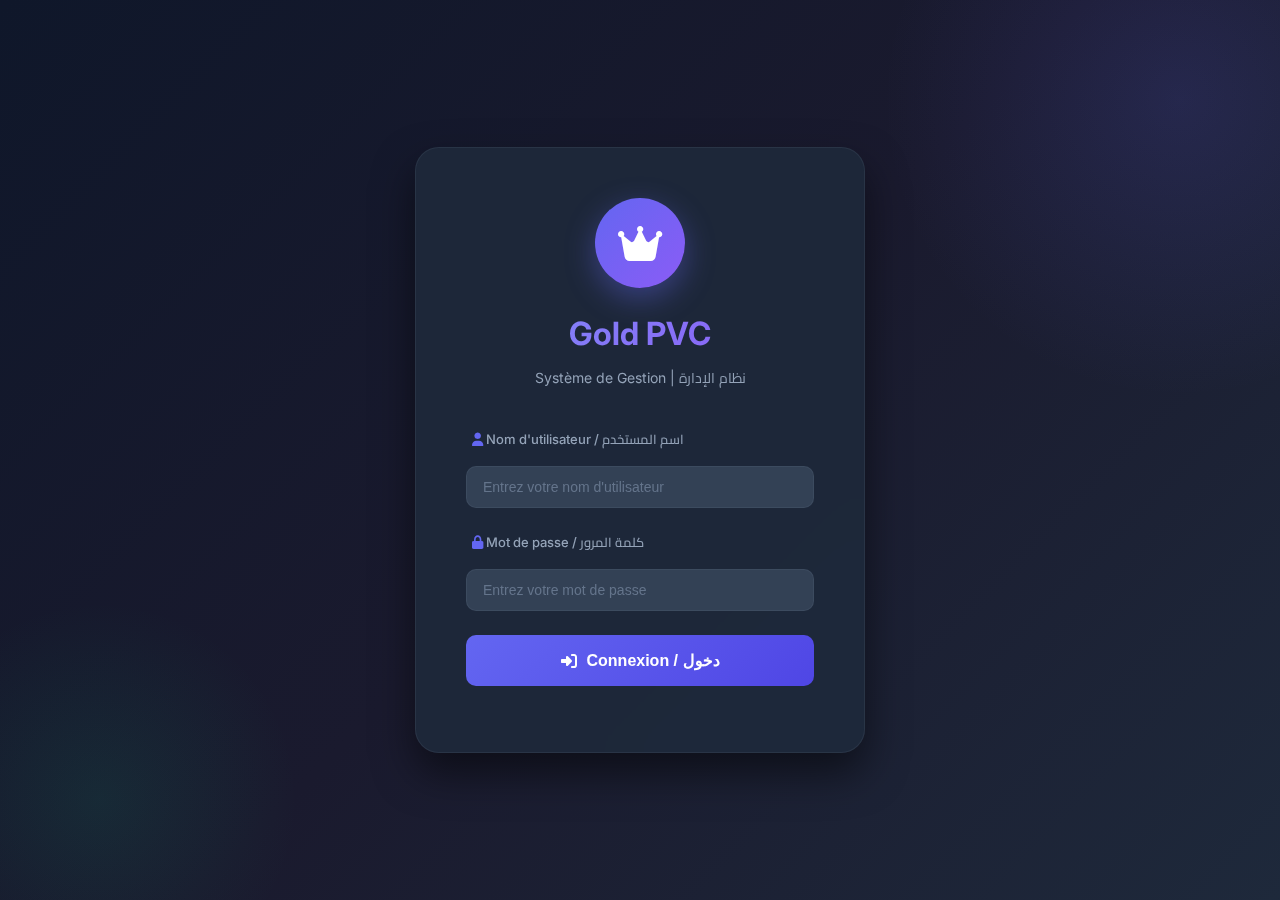
<file: admin/index.html>
<!DOCTYPE html>
<html lang="fr" dir="ltr">
<head>
    <meta charset="UTF-8">
    <meta name="viewport" content="width=device-width, initial-scale=1.0">
    <title>Gold PVC - Tableau de Bord | لوحة التحكم</title>
    <link rel="stylesheet" href="admin-style.css">
    <link rel="stylesheet" href="https://cdnjs.cloudflare.com/ajax/libs/font-awesome/6.4.0/css/all.min.css">
    <link href="https://fonts.googleapis.com/css2?family=Inter:wght@300;400;500;600;700;800&family=Cairo:wght@300;400;500;600;700&display=swap" rel="stylesheet">
</head>
<body>
    <!-- Login Screen -->
    <div id="loginScreen" class="login-screen">
        <div class="login-container">
            <div class="login-header">
                <div class="login-logo">
                    <i class="fas fa-crown"></i>
                </div>
                <h1>Gold PVC</h1>
                <p>Système de Gestion | نظام الإدارة</p>
            </div>
            <form id="loginForm" class="login-form">
                <div class="form-group">
                    <label for="username"><i class="fas fa-user"></i> Nom d'utilisateur / اسم المستخدم</label>
                    <input type="text" id="username" required placeholder="Entrez votre nom d'utilisateur">
                </div>
                <div class="form-group">
                    <label for="password"><i class="fas fa-lock"></i> Mot de passe / كلمة المرور</label>
                    <input type="password" id="password" required placeholder="Entrez votre mot de passe">
                </div>
                <button type="submit" class="btn-login">
                    <i class="fas fa-sign-in-alt"></i> Connexion / دخول
                </button>
                <p id="loginError" class="login-error"></p>
            </form>
        </div>
    </div>

    <!-- Main Dashboard -->
    <div id="dashboard" class="dashboard hidden">
        <!-- Sidebar -->
        <aside class="sidebar" id="sidebar">
            <div class="sidebar-header">
                <div class="logo">
                    <i class="fas fa-crown"></i>
                    <span>Gold PVC</span>
                </div>
                <button class="sidebar-toggle" onclick="toggleSidebar()">
                    <i class="fas fa-bars"></i>
                </button>
            </div>
            
            <div class="user-info">
                <div class="user-avatar">
                    <i class="fas fa-user-circle"></i>
                </div>
                <div class="user-details">
                    <span class="user-name" id="currentUserName">Admin</span>
                    <span class="user-role" id="currentUserRole">Administrateur</span>
                </div>
            </div>
            
            <nav class="sidebar-nav">
                <a href="#" class="nav-item active" data-section="dashboard">
                    <i class="fas fa-th-large"></i>
                    <span>Tableau de Bord / لوحة التحكم</span>
                </a>
                <a href="#" class="nav-item" data-section="calculator">
                    <i class="fas fa-calculator"></i>
                    <span>Calculateur / حاسبة</span>
                </a>
                <a href="#" class="nav-item" data-section="clients">
                    <i class="fas fa-users"></i>
                    <span>Clients / العملاء</span>
                </a>
                <a href="#" class="nav-item" data-section="quotes">
                    <i class="fas fa-file-invoice-dollar"></i>
                    <span>Devis & Factures / الفواتير</span>
                </a>
                <a href="#" class="nav-item" data-section="installations">
                    <i class="fas fa-tools"></i>
                    <span>Installations / التركيبات</span>
                </a>
                <a href="#" class="nav-item admin-only" data-section="activity">
                    <i class="fas fa-history"></i>
                    <span>Activité / النشاط</span>
                </a>
                <a href="#" class="nav-item admin-only" data-section="settings">
                    <i class="fas fa-cog"></i>
                    <span>Paramètres / الإعدادات</span>
                </a>
            </nav>
            
            <div class="sidebar-footer">
                <button class="btn-logout" onclick="logout()">
                    <i class="fas fa-sign-out-alt"></i>
                    <span>Déconnexion / خروج</span>
                </button>
            </div>
        </aside>

        <!-- Main Content -->
        <main class="main-content">
            <!-- Top Bar -->
            <header class="topbar">
                <div class="topbar-left">
                    <button class="menu-toggle" onclick="toggleSidebar()">
                        <i class="fas fa-bars"></i>
                    </button>
                    <h2 id="pageTitle">Tableau de Bord / لوحة التحكم</h2>
                </div>
                <div class="topbar-right">
                    <div class="store-badge" id="storeBadge">
                        <i class="fas fa-store"></i>
                        <span id="currentStoreName">Admin</span>
                    </div>
                    <div class="datetime">
                        <i class="fas fa-calendar-alt"></i>
                        <span id="currentDate"></span>
                    </div>
                </div>
            </header>

            <!-- Dashboard Section -->
            <section id="dashboardSection" class="content-section active">
                <!-- Welcome Banner -->
                <div class="welcome-banner">
                    <div class="welcome-content">
                        <h2>مرحباً بك! <span id="welcomeUserName">Admin</span> 👋</h2>
                        <p>Bienvenue dans votre espace de gestion Gold PVC</p>
                    </div>
                    <div class="welcome-illustration">
                        <i class="fas fa-chart-line"></i>
                    </div>
                </div>

                <!-- Stats Cards - Professional Design -->
                <div class="stats-grid">
                    <div class="stat-card stat-primary">
                        <div class="stat-icon">
                            <i class="fas fa-file-invoice-dollar"></i>
                        </div>
                        <div class="stat-content">
                            <div class="stat-value" id="totalInvoices">0</div>
                            <div class="stat-label">Total Factures / إجمالي الفواتير</div>
                            <div class="stat-trend up">
                                <i class="fas fa-arrow-up"></i>
                                <span id="invoicesTrend">+12%</span>
                                <small>vs mois dernier</small>
                            </div>
                        </div>
                        <div class="stat-chart">
                            <svg viewBox="0 0 100 40" class="sparkline">
                                <polyline fill="none" stroke="rgba(255,255,255,0.5)" stroke-width="2" 
                                    points="0,35 15,28 30,32 45,20 60,25 75,15 90,18 100,10"/>
                            </svg>
                        </div>
                    </div>

                    <div class="stat-card stat-success">
                        <div class="stat-icon">
                            <i class="fas fa-coins"></i>
                        </div>
                        <div class="stat-content">
                            <div class="stat-value"><span id="totalRevenue">0</span> <small>MAD</small></div>
                            <div class="stat-label">Revenus / الإيرادات</div>
                            <div class="stat-trend up">
                                <i class="fas fa-arrow-up"></i>
                                <span id="revenueTrend">+8%</span>
                                <small>vs mois dernier</small>
                            </div>
                        </div>
                        <div class="stat-chart">
                            <svg viewBox="0 0 100 40" class="sparkline">
                                <polyline fill="none" stroke="rgba(255,255,255,0.5)" stroke-width="2" 
                                    points="0,30 20,25 40,28 60,15 80,20 100,8"/>
                            </svg>
                        </div>
                    </div>

                    <div class="stat-card stat-warning">
                        <div class="stat-icon">
                            <i class="fas fa-clock"></i>
                        </div>
                        <div class="stat-content">
                            <div class="stat-value"><span id="pendingPayments">0</span> <small>MAD</small></div>
                            <div class="stat-label">En attente / المعلقة</div>
                            <div class="stat-trend down">
                                <i class="fas fa-arrow-down"></i>
                                <span id="pendingTrend">-5%</span>
                                <small>vs mois dernier</small>
                            </div>
                        </div>
                        <div class="stat-chart">
                            <svg viewBox="0 0 100 40" class="sparkline">
                                <polyline fill="none" stroke="rgba(255,255,255,0.5)" stroke-width="2" 
                                    points="0,15 25,20 50,18 75,25 100,30"/>
                            </svg>
                        </div>
                    </div>

                    <div class="stat-card stat-info">
                        <div class="stat-icon">
                            <i class="fas fa-users"></i>
                        </div>
                        <div class="stat-content">
                            <div class="stat-value" id="totalClients">0</div>
                            <div class="stat-label">Clients / العملاء</div>
                            <div class="stat-trend up">
                                <i class="fas fa-arrow-up"></i>
                                <span id="clientsTrend">+15%</span>
                                <small>vs mois dernier</small>
                            </div>
                        </div>
                        <div class="stat-chart">
                            <svg viewBox="0 0 100 40" class="sparkline">
                                <polyline fill="none" stroke="rgba(255,255,255,0.5)" stroke-width="2" 
                                    points="0,35 25,30 50,25 75,20 100,12"/>
                            </svg>
                        </div>
                    </div>

                    <div class="stat-card stat-purple">
                        <div class="stat-icon">
                            <i class="fas fa-tools"></i>
                        </div>
                        <div class="stat-content">
                            <div class="stat-value" id="totalInstalled">0</div>
                            <div class="stat-label">Installés / تم التركيب</div>
                            <div class="stat-progress">
                                <div class="progress-bar">
                                    <div class="progress-fill" id="installedProgress" style="width: 0%"></div>
                                </div>
                                <span id="installedPercent">0%</span>
                            </div>
                        </div>
                    </div>

                    <div class="stat-card stat-orange">
                        <div class="stat-icon">
                            <i class="fas fa-hourglass-half"></i>
                        </div>
                        <div class="stat-content">
                            <div class="stat-value" id="totalPendingInstall">0</div>
                            <div class="stat-label">En attente d'installation / بانتظار التركيب</div>
                            <div class="stat-progress">
                                <div class="progress-bar warning">
                                    <div class="progress-fill" id="pendingInstallProgress" style="width: 0%"></div>
                                </div>
                                <span id="pendingInstallPercent">0%</span>
                            </div>
                        </div>
                    </div>
                </div>

                <!-- Charts Section -->
                <div class="charts-grid">
                    <!-- Revenue Chart -->
                    <div class="chart-card large">
                        <div class="chart-header">
                            <div class="chart-title">
                                <i class="fas fa-chart-area"></i>
                                <h3>Revenus Mensuels / الإيرادات الشهرية</h3>
                            </div>
                            <div class="chart-actions">
                                <select id="revenueYear" class="chart-select">
                                    <option value="2026">2026</option>
                                    <option value="2025">2025</option>
                                </select>
                            </div>
                        </div>
                        <div class="chart-body">
                            <div class="bar-chart" id="revenueChart">
                                <div class="chart-bars">
                                    <div class="bar-group" data-month="Jan">
                                        <div class="bar" style="height: 45%"><span>45K</span></div>
                                    </div>
                                    <div class="bar-group" data-month="Fév">
                                        <div class="bar" style="height: 60%"><span>60K</span></div>
                                    </div>
                                    <div class="bar-group" data-month="Mar">
                                        <div class="bar" style="height: 75%"><span>75K</span></div>
                                    </div>
                                    <div class="bar-group" data-month="Avr">
                                        <div class="bar" style="height: 55%"><span>55K</span></div>
                                    </div>
                                    <div class="bar-group" data-month="Mai">
                                        <div class="bar" style="height: 85%"><span>85K</span></div>
                                    </div>
                                    <div class="bar-group" data-month="Juin">
                                        <div class="bar" style="height: 70%"><span>70K</span></div>
                                    </div>
                                    <div class="bar-group" data-month="Juil">
                                        <div class="bar" style="height: 90%"><span>90K</span></div>
                                    </div>
                                    <div class="bar-group" data-month="Août">
                                        <div class="bar" style="height: 65%"><span>65K</span></div>
                                    </div>
                                    <div class="bar-group" data-month="Sep">
                                        <div class="bar" style="height: 80%"><span>80K</span></div>
                                    </div>
                                    <div class="bar-group" data-month="Oct">
                                        <div class="bar" style="height: 95%"><span>95K</span></div>
                                    </div>
                                    <div class="bar-group" data-month="Nov">
                                        <div class="bar" style="height: 88%"><span>88K</span></div>
                                    </div>
                                    <div class="bar-group" data-month="Déc">
                                        <div class="bar" style="height: 100%"><span>100K</span></div>
                                    </div>
                                </div>
                            </div>
                        </div>
                    </div>

                    <!-- Payment Status Donut -->
                    <div class="chart-card">
                        <div class="chart-header">
                            <div class="chart-title">
                                <i class="fas fa-chart-pie"></i>
                                <h3>État des Paiements / حالة المدفوعات</h3>
                            </div>
                        </div>
                        <div class="chart-body">
                            <div class="donut-chart">
                                <svg viewBox="0 0 100 100" class="donut">
                                    <circle class="donut-ring" cx="50" cy="50" r="40"/>
                                    <circle class="donut-segment paid" cx="50" cy="50" r="40" 
                                        stroke-dasharray="0 251.2" stroke-dashoffset="0" id="paidSegment"/>
                                    <circle class="donut-segment partial" cx="50" cy="50" r="40" 
                                        stroke-dasharray="0 251.2" id="partialSegment"/>
                                    <circle class="donut-segment unpaid" cx="50" cy="50" r="40" 
                                        stroke-dasharray="0 251.2" id="unpaidSegment"/>
                                    <text x="50" y="50" class="donut-text" id="donutTotal">0</text>
                                    <text x="50" y="60" class="donut-subtext">Factures</text>
                                </svg>
                                <div class="donut-legend">
                                    <div class="legend-item">
                                        <span class="legend-color paid"></span>
                                        <span>Payé / مدفوع</span>
                                        <strong id="paidCount">0</strong>
                                    </div>
                                    <div class="legend-item">
                                        <span class="legend-color partial"></span>
                                        <span>Partiel / جزئي</span>
                                        <strong id="partialCount">0</strong>
                                    </div>
                                    <div class="legend-item">
                                        <span class="legend-color unpaid"></span>
                                        <span>Impayé / غير مدفوع</span>
                                        <strong id="unpaidCount">0</strong>
                                    </div>
                                </div>
                            </div>
                        </div>
                    </div>

                    <!-- Installation Status -->
                    <div class="chart-card">
                        <div class="chart-header">
                            <div class="chart-title">
                                <i class="fas fa-tasks"></i>
                                <h3>État des Installations / حالة التركيب</h3>
                            </div>
                        </div>
                        <div class="chart-body">
                            <div class="installation-stats">
                                <div class="install-stat">
                                    <div class="install-icon installed">
                                        <i class="fas fa-check-circle"></i>
                                    </div>
                                    <div class="install-info">
                                        <span class="install-count" id="installCompleteCount">0</span>
                                        <span class="install-label">Installés / تم التركيب</span>
                                    </div>
                                    <div class="install-percent" id="installCompletePercent">0%</div>
                                </div>
                                <div class="install-stat">
                                    <div class="install-icon pending">
                                        <i class="fas fa-clock"></i>
                                    </div>
                                    <div class="install-info">
                                        <span class="install-count" id="installPendingCount">0</span>
                                        <span class="install-label">En attente / قيد الانتظار</span>
                                    </div>
                                    <div class="install-percent" id="installPendingPercent">0%</div>
                                </div>
                                <div class="install-stat">
                                    <div class="install-icon cancelled">
                                        <i class="fas fa-times-circle"></i>
                                    </div>
                                    <div class="install-info">
                                        <span class="install-count" id="installCancelledCount">0</span>
                                        <span class="install-label">Annulés / ملغية</span>
                                    </div>
                                    <div class="install-percent" id="installCancelledPercent">0%</div>
                                </div>
                            </div>
                            <div class="install-progress-bar">
                                <div class="progress-segment installed" id="progressInstalled" style="width: 0%"></div>
                                <div class="progress-segment pending" id="progressPending" style="width: 0%"></div>
                                <div class="progress-segment cancelled" id="progressCancelled" style="width: 0%"></div>
                            </div>
                        </div>
                    </div>

                    <!-- Top Products -->
                    <div class="chart-card">
                        <div class="chart-header">
                            <div class="chart-title">
                                <i class="fas fa-trophy"></i>
                                <h3>Top Produits / أفضل المنتجات</h3>
                            </div>
                        </div>
                        <div class="chart-body">
                            <div class="top-products" id="topProductsList">
                                <div class="product-item">
                                    <div class="product-rank gold">1</div>
                                    <div class="product-info">
                                        <span class="product-name">Fenêtre coulissante</span>
                                        <div class="product-bar">
                                            <div class="product-fill" style="width: 100%"></div>
                                        </div>
                                    </div>
                                    <span class="product-count">0</span>
                                </div>
                                <div class="product-item">
                                    <div class="product-rank silver">2</div>
                                    <div class="product-info">
                                        <span class="product-name">Porte 2 battants</span>
                                        <div class="product-bar">
                                            <div class="product-fill" style="width: 70%"></div>
                                        </div>
                                    </div>
                                    <span class="product-count">0</span>
                                </div>
                                <div class="product-item">
                                    <div class="product-rank bronze">3</div>
                                    <div class="product-info">
                                        <span class="product-name">Volet roulant</span>
                                        <div class="product-bar">
                                            <div class="product-fill" style="width: 50%"></div>
                                        </div>
                                    </div>
                                    <span class="product-count">0</span>
                                </div>
                                <div class="product-item">
                                    <div class="product-rank">4</div>
                                    <div class="product-info">
                                        <span class="product-name">Châssis fixe</span>
                                        <div class="product-bar">
                                            <div class="product-fill" style="width: 35%"></div>
                                        </div>
                                    </div>
                                    <span class="product-count">0</span>
                                </div>
                                <div class="product-item">
                                    <div class="product-rank">5</div>
                                    <div class="product-info">
                                        <span class="product-name">Porte sanitaire</span>
                                        <div class="product-bar">
                                            <div class="product-fill" style="width: 20%"></div>
                                        </div>
                                    </div>
                                    <span class="product-count">0</span>
                                </div>
                            </div>
                        </div>
                    </div>
                </div>

                <!-- Store Performance Cards (Admin Only) -->
                <div class="stores-section admin-only">
                    <h3 class="section-title">
                        <i class="fas fa-store"></i>
                        Performance des Magasins / أداء المحلات
                    </h3>
                    <div class="stores-grid" id="storesPerformance">
                        <!-- Store cards will be generated dynamically -->
                    </div>
                </div>

                <!-- Recent Activity -->
                <div class="recent-section">
                    <div class="recent-card">
                        <div class="recent-header">
                            <h3><i class="fas fa-clock"></i> Factures Récentes / الفواتير الأخيرة</h3>
                            <a href="#" onclick="showSection('quotes')">Voir tout</a>
                        </div>
                        <div class="recent-list" id="recentInvoicesList">
                            <div class="empty-state">
                                <i class="fas fa-inbox"></i>
                                <p>Aucune facture / لا توجد فواتير</p>
                            </div>
                        </div>
                    </div>
                    <div class="recent-card">
                        <div class="recent-header">
                            <h3><i class="fas fa-user-plus"></i> Nouveaux Clients / عملاء جدد</h3>
                            <a href="#" onclick="showSection('clients')">Voir tout</a>
                        </div>
                        <div class="recent-list" id="recentClientsList">
                            <div class="empty-state">
                                <i class="fas fa-users"></i>
                                <p>Aucun client / لا يوجد عملاء</p>
                            </div>
                        </div>
                    </div>
                </div>
            </section>

            <!-- Calculator Section -->
            <section id="calculatorSection" class="content-section">
                <div class="section-header">
                    <h3><i class="fas fa-calculator"></i> Calculateur de Prix / حاسبة الأسعار</h3>
                </div>
                
                <div class="calculator-container">
                    <div class="calc-form">
                        <div class="form-row">
                            <div class="form-group">
                                <label>Catégorie / الفئة</label>
                                <select id="categorySelect" onchange="updateTypes()">
                                    <option value="">-- Sélectionner / اختر --</option>
                                    <option value="windows">Fenêtres / النوافذ</option>
                                    <option value="doors">Portes / الأبواب</option>
                                    <option value="shutters">Volets Roulants / الستائر</option>
                                </select>
                            </div>
                            <div class="form-group">
                                <label>Type / النوع</label>
                                <select id="typeSelect" onchange="updateSeries()">
                                    <option value="">-- Sélectionner / اختر --</option>
                                </select>
                            </div>
                        </div>
                        <div class="form-row">
                            <div class="form-group">
                                <label>Série / السلسلة</label>
                                <select id="seriesSelect">
                                    <option value="">-- Sélectionner / اختر --</option>
                                </select>
                            </div>
                            <div class="form-group">
                                <label>Type de Vitrage / نوع الزجاج</label>
                                <select id="glassSelect">
                                    <option value="">-- Sélectionner / اختر --</option>
                                </select>
                            </div>
                        </div>
                        <div class="form-row">
                            <div class="form-group">
                                <label>Largeur (cm) / العرض</label>
                                <input type="number" id="widthInput" placeholder="Ex: 120" min="1">
                            </div>
                            <div class="form-group">
                                <label>Hauteur (cm) / الارتفاع</label>
                                <input type="number" id="heightInput" placeholder="Ex: 150" min="1">
                            </div>
                            <div class="form-group">
                                <label>Quantité / الكمية</label>
                                <input type="number" id="quantityInput" value="1" min="1">
                            </div>
                        </div>
                        <div class="form-actions">
                            <button class="btn btn-primary" onclick="calculatePrice()">
                                <i class="fas fa-calculator"></i> Calculer / حساب
                            </button>
                            <button class="btn btn-success" onclick="addToQuote()">
                                <i class="fas fa-plus"></i> Ajouter au Devis / أضف للفاتورة
                            </button>
                        </div>
                    </div>

                    <div class="calc-result">
                        <h4>Résultat / النتيجة</h4>
                        <div class="result-box" id="calcResult">
                            <p class="result-placeholder">Sélectionnez un produit et entrez les dimensions</p>
                            <p class="result-placeholder">اختر منتج وأدخل الأبعاد</p>
                        </div>
                    </div>
                </div>

                <!-- Quote Items -->
                <div class="quote-section">
                    <div class="quote-header">
                        <h4><i class="fas fa-shopping-cart"></i> Articles du Devis / عناصر الفاتورة</h4>
                        <button class="btn btn-danger btn-sm" onclick="clearQuoteItems()">
                            <i class="fas fa-trash"></i> Vider / مسح
                        </button>
                    </div>
                    <div class="quote-items" id="quoteItems">
                        <div class="empty-message">
                            <i class="fas fa-cart-plus"></i>
                            <p>Aucun article ajouté / لم تتم إضافة أي عنصر</p>
                        </div>
                    </div>
                    <div class="quote-total">
                        <span>Total / المجموع:</span>
                        <strong id="quoteTotal">0.00 MAD</strong>
                    </div>
                </div>
            </section>

            <!-- Clients Section -->
            <section id="clientsSection" class="content-section">
                <div class="section-header">
                    <h3><i class="fas fa-users"></i> Gestion des Clients / إدارة العملاء</h3>
                    <button class="btn btn-primary" onclick="showAddClientModal()">
                        <i class="fas fa-user-plus"></i> Nouveau Client / عميل جديد
                    </button>
                </div>
                
                <div class="filters-bar">
                    <div class="search-box">
                        <i class="fas fa-search"></i>
                        <input type="text" id="clientSearch" placeholder="Rechercher... / بحث..." onkeyup="filterClients()">
                    </div>
                    <select id="clientStoreFilter" class="filter-select admin-only" onchange="filterClients()">
                        <option value="all">Tous les magasins / كل المحلات</option>
                        <option value="store1">محل 1</option>
                        <option value="store2">محل 2</option>
                        <option value="store3">محل 3</option>
                    </select>
                </div>

                <div class="clients-table-container">
                    <table class="data-table">
                        <thead>
                            <tr>
                                <th>Nom / الاسم</th>
                                <th>Téléphone / الهاتف</th>
                                <th>Ville / المدينة</th>
                                <th>Total Achats / إجمالي المشتريات</th>
                                <th>Solde / الرصيد</th>
                                <th class="admin-only">Magasin / المحل</th>
                                <th>Actions</th>
                            </tr>
                        </thead>
                        <tbody id="clientsTableBody">
                            <tr class="empty-row">
                                <td colspan="7">
                                    <div class="empty-message">
                                        <i class="fas fa-users"></i>
                                        <p>Aucun client trouvé / لم يتم العثور على عملاء</p>
                                    </div>
                                </td>
                            </tr>
                        </tbody>
                    </table>
                </div>
            </section>

            <!-- Quotes Section -->
            <section id="quotesSection" class="content-section">
                <div class="section-header">
                    <h3><i class="fas fa-file-invoice-dollar"></i> Devis & Factures / الفواتير</h3>
                    <button class="btn btn-primary" onclick="showCreateQuoteModal()">
                        <i class="fas fa-plus"></i> Nouvelle Facture / فاتورة جديدة
                    </button>
                </div>
                
                <div class="filters-bar">
                    <div class="search-box">
                        <i class="fas fa-search"></i>
                        <input type="text" id="quoteSearch" placeholder="Rechercher... / بحث..." onkeyup="filterQuotes()">
                    </div>
                    <select id="quoteStatusFilter" class="filter-select" onchange="filterQuotes()">
                        <option value="all">Tous les états / كل الحالات</option>
                        <option value="unpaid">Non payé / غير مدفوع</option>
                        <option value="partial">Partiel / جزئي</option>
                        <option value="paid">Payé / مدفوع</option>
                    </select>
                    <select id="quoteInstallFilter" class="filter-select" onchange="filterQuotes()">
                        <option value="all">Toutes installations / كل التركيبات</option>
                        <option value="installed">Installé / تم التركيب</option>
                        <option value="pending">En attente / قيد الانتظار</option>
                        <option value="cancelled">Annulé / ملغي</option>
                    </select>
                    <select id="quoteStoreFilter" class="filter-select admin-only" onchange="filterQuotes()">
                        <option value="all">Tous les magasins / كل المحلات</option>
                        <option value="store1">محل 1</option>
                        <option value="store2">محل 2</option>
                        <option value="store3">محل 3</option>
                    </select>
                </div>

                <div class="quotes-grid" id="quotesGrid">
                    <div class="empty-message">
                        <i class="fas fa-file-invoice"></i>
                        <p>Aucune facture trouvée / لم يتم العثور على فواتير</p>
                    </div>
                </div>
            </section>

            <!-- Installations Section -->
            <section id="installationsSection" class="content-section">
                <div class="section-header">
                    <h3><i class="fas fa-tools"></i> Gestion des Installations / إدارة التركيبات</h3>
                </div>
                
                <div class="filters-bar">
                    <div class="search-box">
                        <i class="fas fa-search"></i>
                        <input type="text" id="installSearch" placeholder="Rechercher... / بحث..." onkeyup="filterInstallations()">
                    </div>
                    <select id="installStatusFilter" class="filter-select" onchange="filterInstallations()">
                        <option value="all">Tous les états / كل الحالات</option>
                        <option value="pending">En attente / قيد الانتظار</option>
                        <option value="installed">Installé / تم التركيب</option>
                        <option value="cancelled">Annulé / ملغي</option>
                    </select>
                    <select id="installStoreFilter" class="filter-select admin-only" onchange="filterInstallations()">
                        <option value="all">Tous les magasins / كل المحلات</option>
                        <option value="store1">محل 1</option>
                        <option value="store2">محل 2</option>
                        <option value="store3">محل 3</option>
                    </select>
                </div>

                <!-- Installation Stats Summary -->
                <div class="install-summary">
                    <div class="summary-card pending">
                        <i class="fas fa-clock"></i>
                        <div class="summary-info">
                            <span class="summary-count" id="summaryPending">0</span>
                            <span class="summary-label">En attente / قيد الانتظار</span>
                        </div>
                    </div>
                    <div class="summary-card installed">
                        <i class="fas fa-check-circle"></i>
                        <div class="summary-info">
                            <span class="summary-count" id="summaryInstalled">0</span>
                            <span class="summary-label">Installés / تم التركيب</span>
                        </div>
                    </div>
                    <div class="summary-card cancelled">
                        <i class="fas fa-times-circle"></i>
                        <div class="summary-info">
                            <span class="summary-count" id="summaryCancelled">0</span>
                            <span class="summary-label">Annulés / ملغية</span>
                        </div>
                    </div>
                </div>

                <div class="installations-list" id="installationsList">
                    <div class="empty-message">
                        <i class="fas fa-tools"></i>
                        <p>Aucune installation trouvée / لا توجد تركيبات</p>
                    </div>
                </div>
            </section>

            <!-- Activity Section (Admin Only) -->
            <section id="activitySection" class="content-section admin-only">
                <div class="section-header">
                    <h3><i class="fas fa-history"></i> Journal d'Activité / سجل النشاط</h3>
                    <button class="btn btn-secondary" onclick="exportActivityLog()">
                        <i class="fas fa-download"></i> Exporter / تصدير
                    </button>
                </div>
                
                <div class="filters-bar">
                    <div class="search-box">
                        <i class="fas fa-search"></i>
                        <input type="text" id="activitySearch" placeholder="Rechercher... / بحث..." onkeyup="filterActivity()">
                    </div>
                    <select id="activityTypeFilter" class="filter-select" onchange="filterActivity()">
                        <option value="all">Tous les types / كل الأنواع</option>
                        <option value="login">Connexions / تسجيل دخول</option>
                        <option value="invoice">Factures / فواتير</option>
                        <option value="client">Clients / عملاء</option>
                        <option value="payment">Paiements / مدفوعات</option>
                        <option value="install">Installations / تركيبات</option>
                    </select>
                    <select id="activityStoreFilter" class="filter-select" onchange="filterActivity()">
                        <option value="all">Tous les magasins / كل المحلات</option>
                        <option value="admin">Admin</option>
                        <option value="store1">محل 1</option>
                        <option value="store2">محل 2</option>
                        <option value="store3">محل 3</option>
                    </select>
                </div>

                <div class="activity-timeline" id="activityTimeline">
                    <div class="empty-message">
                        <i class="fas fa-history"></i>
                        <p>Aucune activité enregistrée / لا يوجد نشاط مسجل</p>
                    </div>
                </div>
            </section>

            <!-- Settings Section (Admin Only) -->
            <section id="settingsSection" class="content-section admin-only">
                <div class="section-header">
                    <h3><i class="fas fa-cog"></i> Paramètres / الإعدادات</h3>
                </div>
                
                <div class="settings-grid">
                    <!-- Company Logo -->
                    <div class="settings-card">
                        <div class="settings-card-header">
                            <i class="fas fa-image"></i>
                            <h4>Logo de l'entreprise / شعار الشركة</h4>
                        </div>
                        <div class="settings-card-body">
                            <div class="logo-upload-area" id="logoUploadArea">
                                <div class="logo-preview" id="logoPreview">
                                    <i class="fas fa-cloud-upload-alt"></i>
                                    <p>Cliquez ou glissez une image</p>
                                    <p>اضغط أو اسحب صورة</p>
                                </div>
                                <input type="file" id="logoInput" accept="image/*" onchange="handleLogoUpload(event)" hidden>
                            </div>
                            <div class="logo-actions">
                                <button class="btn btn-primary btn-sm" onclick="document.getElementById('logoInput').click()">
                                    <i class="fas fa-upload"></i> Télécharger / رفع
                                </button>
                                <button class="btn btn-danger btn-sm" onclick="removeLogo()">
                                    <i class="fas fa-trash"></i> Supprimer / حذف
                                </button>
                            </div>
                            <p class="help-text">Taille max: 500KB | Format: PNG, JPG</p>
                        </div>
                    </div>

                    <!-- Company Info -->
                    <div class="settings-card">
                        <div class="settings-card-header">
                            <i class="fas fa-building"></i>
                            <h4>Informations de l'entreprise / معلومات الشركة</h4>
                        </div>
                        <div class="settings-card-body">
                            <div class="form-group">
                                <label>Nom / الاسم</label>
                                <input type="text" id="companyName" value="Gold PVC">
                            </div>
                            <div class="form-group">
                                <label>Adresse / العنوان</label>
                                <input type="text" id="companyAddress" placeholder="Adresse de l'entreprise">
                            </div>
                            <div class="form-group">
                                <label>Téléphone / الهاتف</label>
                                <input type="text" id="companyPhone" placeholder="+212 XXX XXX XXX">
                            </div>
                            <div class="form-group">
                                <label>Email</label>
                                <input type="email" id="companyEmail" placeholder="contact@goldpvc.com">
                            </div>
                            <div class="form-group">
                                <label>ICE</label>
                                <input type="text" id="companyICE" placeholder="ICE de l'entreprise">
                            </div>
                            <button class="btn btn-primary" id="saveCompanyInfo" onclick="saveCompanyInfo()">
                                <i class="fas fa-save"></i> Enregistrer / حفظ
                            </button>
                        </div>
                    </div>

                    <!-- Store Names -->
                    <div class="settings-card">
                        <div class="settings-card-header">
                            <i class="fas fa-store"></i>
                            <h4>Noms des Magasins / أسماء المحلات</h4>
                        </div>
                        <div class="settings-card-body">
                            <div class="form-group">
                                <label>Magasin 1 / المحل 1</label>
                                <input type="text" id="store1Name" value="محل 1">
                            </div>
                            <div class="form-group">
                                <label>Magasin 2 / المحل 2</label>
                                <input type="text" id="store2Name" value="محل 2">
                            </div>
                            <div class="form-group">
                                <label>Magasin 3 / المحل 3</label>
                                <input type="text" id="store3Name" value="محل 3">
                            </div>
                            <button class="btn btn-primary" id="saveStoreNames" onclick="saveStoreNames()">
                                <i class="fas fa-save"></i> Enregistrer / حفظ
                            </button>
                        </div>
                    </div>

                    <!-- Change Passwords -->
                    <div class="settings-card">
                        <div class="settings-card-header">
                            <i class="fas fa-key"></i>
                            <h4>Mots de Passe / كلمات المرور</h4>
                        </div>
                        <div class="settings-card-body">
                            <div class="form-group">
                                <label>Admin</label>
                                <input type="password" id="adminPassword" placeholder="Nouveau mot de passe">
                            </div>
                            <div class="form-group">
                                <label>Magasin 1</label>
                                <input type="password" id="store1Password" placeholder="Nouveau mot de passe">
                            </div>
                            <div class="form-group">
                                <label>Magasin 2</label>
                                <input type="password" id="store2Password" placeholder="Nouveau mot de passe">
                            </div>
                            <div class="form-group">
                                <label>Magasin 3</label>
                                <input type="password" id="store3Password" placeholder="Nouveau mot de passe">
                            </div>
                            <button class="btn btn-warning" id="savePasswords" onclick="savePasswords()">
                                <i class="fas fa-key"></i> Changer / تغيير
                            </button>
                        </div>
                    </div>
                </div>
            </section>
        </main>
    </div>

    <!-- Add Client Modal -->
    <div id="clientModal" class="modal">
        <div class="modal-content">
            <div class="modal-header">
                <h3><i class="fas fa-user-plus"></i> <span id="clientModalTitle">Nouveau Client / عميل جديد</span></h3>
                <button class="modal-close" onclick="closeModal('clientModal')">&times;</button>
            </div>
            <div class="modal-body">
                <form id="clientForm">
                    <input type="hidden" id="editClientId">
                    <div class="form-row">
                        <div class="form-group">
                            <label>Nom complet / الاسم الكامل *</label>
                            <input type="text" id="clientName" required>
                        </div>
                        <div class="form-group">
                            <label>Téléphone / الهاتف *</label>
                            <input type="tel" id="clientPhone" required>
                        </div>
                    </div>
                    <div class="form-row">
                        <div class="form-group">
                            <label>Email</label>
                            <input type="email" id="clientEmail">
                        </div>
                        <div class="form-group">
                            <label>Ville / المدينة</label>
                            <input type="text" id="clientCity">
                        </div>
                    </div>
                    <div class="form-group">
                        <label>Adresse / العنوان</label>
                        <textarea id="clientAddress" rows="2"></textarea>
                    </div>
                </form>
            </div>
            <div class="modal-footer">
                <button class="btn btn-secondary" onclick="closeModal('clientModal')">Annuler / إلغاء</button>
                <button class="btn btn-primary" onclick="saveClient()">
                    <i class="fas fa-save"></i> Enregistrer / حفظ
                </button>
            </div>
        </div>
    </div>

    <!-- Create Quote Modal -->
    <div id="quoteModal" class="modal">
        <div class="modal-content modal-large">
            <div class="modal-header">
                <h3><i class="fas fa-file-invoice-dollar"></i> <span id="quoteModalTitle">Nouvelle Facture / فاتورة جديدة</span></h3>
                <button class="modal-close" onclick="closeModal('quoteModal')">&times;</button>
            </div>
            <div class="modal-body">
                <form id="quoteForm">
                    <input type="hidden" id="editQuoteId">
                    <div class="form-row">
                        <div class="form-group">
                            <label>Client / العميل *</label>
                            <select id="quoteClient" required>
                                <option value="">-- Sélectionner / اختر --</option>
                            </select>
                        </div>
                        <div class="form-group">
                            <label>Date</label>
                            <input type="date" id="quoteDate">
                        </div>
                    </div>
                    
                    <div class="quote-items-section">
                        <h4>Articles / المنتجات</h4>
                        <div id="modalQuoteItems" class="modal-quote-items">
                            <!-- Items will be added here -->
                        </div>
                        <div class="quote-items-total">
                            <span>Total:</span>
                            <strong id="modalQuoteTotal">0.00 MAD</strong>
                        </div>
                    </div>

                    <div class="form-row">
                        <div class="form-group">
                            <label>Acompte / التسبيق (MAD)</label>
                            <input type="number" id="quoteAdvance" value="0" min="0" onchange="updatePaymentStatus()">
                        </div>
                        <div class="form-group">
                            <label>Reste à payer / المتبقي</label>
                            <input type="text" id="quoteRemaining" readonly>
                        </div>
                    </div>

                    <div class="form-group">
                        <label>Notes</label>
                        <textarea id="quoteNotes" rows="2" placeholder="Notes supplémentaires..."></textarea>
                    </div>
                </form>
            </div>
            <div class="modal-footer">
                <button class="btn btn-secondary" onclick="closeModal('quoteModal')">Annuler / إلغاء</button>
                <button class="btn btn-primary" onclick="saveQuote()">
                    <i class="fas fa-save"></i> Enregistrer / حفظ
                </button>
            </div>
        </div>
    </div>

    <!-- Payment Modal -->
    <div id="paymentModal" class="modal">
        <div class="modal-content">
            <div class="modal-header">
                <h3><i class="fas fa-money-bill-wave"></i> Ajouter Paiement / إضافة دفعة</h3>
                <button class="modal-close" onclick="closeModal('paymentModal')">&times;</button>
            </div>
            <div class="modal-body">
                <input type="hidden" id="paymentQuoteId">
                <div class="payment-info">
                    <p>Total: <strong id="paymentTotal">0 MAD</strong></p>
                    <p>Déjà payé: <strong id="paymentPaid">0 MAD</strong></p>
                    <p>Reste: <strong id="paymentRemaining">0 MAD</strong></p>
                </div>
                <div class="form-group">
                    <label>Montant à payer / المبلغ</label>
                    <input type="number" id="paymentAmount" min="0" placeholder="Entrez le montant">
                </div>
                <div class="form-group">
                    <label>Note</label>
                    <input type="text" id="paymentNote" placeholder="Note optionnelle">
                </div>
            </div>
            <div class="modal-footer">
                <button class="btn btn-secondary" onclick="closeModal('paymentModal')">Annuler / إلغاء</button>
                <button class="btn btn-success" onclick="addPayment()">
                    <i class="fas fa-check"></i> Confirmer / تأكيد
                </button>
            </div>
        </div>
    </div>

    <!-- View Quote Modal -->
    <div id="viewQuoteModal" class="modal">
        <div class="modal-content modal-large">
            <div class="modal-header">
                <h3><i class="fas fa-file-invoice"></i> Détails de la Facture / تفاصيل الفاتورة</h3>
                <button class="modal-close" onclick="closeModal('viewQuoteModal')">&times;</button>
            </div>
            <div class="modal-body" id="viewQuoteContent">
                <!-- Quote details will be loaded here -->
            </div>
            <div class="modal-footer">
                <button class="btn btn-secondary" onclick="closeModal('viewQuoteModal')">Fermer / إغلاق</button>
                <button class="btn btn-primary" onclick="printCurrentQuote()">
                    <i class="fas fa-print"></i> Imprimer / طباعة
                </button>
            </div>
        </div>
    </div>

    <!-- Toast Container -->
    <div id="toastContainer" class="toast-container"></div>

    <script src="admin-calculator.js"></script>
    <script src="admin-main.js"></script>
</body>
</html>
</file>
<file: admin/admin-style.css>
/* ============ VARIABLES ============ */
:root {
    --primary: #6366f1;
    --primary-dark: #4f46e5;
    --primary-light: #818cf8;
    --secondary: #64748b;
    --success: #10b981;
    --success-dark: #059669;
    --warning: #f59e0b;
    --warning-dark: #d97706;
    --danger: #ef4444;
    --danger-dark: #dc2626;
    --info: #0ea5e9;
    --info-dark: #0284c7;
    --purple: #8b5cf6;
    --orange: #f97316;
    --pink: #ec4899;
    
    --bg-primary: #0f172a;
    --bg-secondary: #1e293b;
    --bg-tertiary: #334155;
    --bg-card: rgba(30, 41, 59, 0.8);
    
    --text-primary: #f1f5f9;
    --text-secondary: #94a3b8;
    --text-muted: #64748b;
    
    --border-color: rgba(148, 163, 184, 0.1);
    --shadow-sm: 0 1px 2px rgba(0, 0, 0, 0.3);
    --shadow-md: 0 4px 6px rgba(0, 0, 0, 0.3);
    --shadow-lg: 0 10px 25px rgba(0, 0, 0, 0.4);
    --shadow-xl: 0 20px 40px rgba(0, 0, 0, 0.5);
    
    --radius-sm: 6px;
    --radius-md: 10px;
    --radius-lg: 16px;
    --radius-xl: 24px;
    
    --sidebar-width: 280px;
    --sidebar-collapsed: 80px;
    --topbar-height: 70px;
    
    --transition-fast: 0.15s ease;
    --transition-normal: 0.3s ease;
    --transition-slow: 0.5s ease;
}

/* ============ RESET & BASE ============ */
*, *::before, *::after {
    margin: 0;
    padding: 0;
    box-sizing: border-box;
}

body {
    font-family: 'Inter', 'Cairo', sans-serif;
    background: var(--bg-primary);
    color: var(--text-primary);
    line-height: 1.6;
    min-height: 100vh;
    overflow-x: hidden;
}

/* ============ SCROLLBAR ============ */
::-webkit-scrollbar {
    width: 8px;
    height: 8px;
}

::-webkit-scrollbar-track {
    background: var(--bg-secondary);
}

::-webkit-scrollbar-thumb {
    background: var(--bg-tertiary);
    border-radius: 4px;
}

::-webkit-scrollbar-thumb:hover {
    background: var(--secondary);
}

/* ============ LOGIN SCREEN ============ */
.login-screen {
    min-height: 100vh;
    display: flex;
    align-items: center;
    justify-content: center;
    background: linear-gradient(135deg, var(--bg-primary) 0%, #1a1a2e 50%, var(--bg-secondary) 100%);
    position: relative;
    overflow: hidden;
}

.login-screen::before {
    content: '';
    position: absolute;
    width: 600px;
    height: 600px;
    background: radial-gradient(circle, rgba(99, 102, 241, 0.15) 0%, transparent 70%);
    top: -200px;
    right: -200px;
    animation: pulse 8s ease-in-out infinite;
}

.login-screen::after {
    content: '';
    position: absolute;
    width: 400px;
    height: 400px;
    background: radial-gradient(circle, rgba(16, 185, 129, 0.1) 0%, transparent 70%);
    bottom: -100px;
    left: -100px;
    animation: pulse 6s ease-in-out infinite reverse;
}

@keyframes pulse {
    0%, 100% { transform: scale(1); opacity: 0.5; }
    50% { transform: scale(1.2); opacity: 0.8; }
}

.login-container {
    background: rgba(30, 41, 59, 0.9);
    backdrop-filter: blur(20px);
    border: 1px solid var(--border-color);
    border-radius: var(--radius-xl);
    padding: 50px;
    width: 100%;
    max-width: 450px;
    box-shadow: var(--shadow-xl);
    position: relative;
    z-index: 10;
    animation: slideUp 0.5s ease;
}

@keyframes slideUp {
    from { opacity: 0; transform: translateY(30px); }
    to { opacity: 1; transform: translateY(0); }
}

.login-header {
    text-align: center;
    margin-bottom: 40px;
}

.login-logo {
    width: 90px;
    height: 90px;
    background: linear-gradient(135deg, var(--primary) 0%, var(--purple) 100%);
    border-radius: 50%;
    display: flex;
    align-items: center;
    justify-content: center;
    margin: 0 auto 20px;
    box-shadow: 0 10px 30px rgba(99, 102, 241, 0.4);
    animation: float 3s ease-in-out infinite;
}

@keyframes float {
    0%, 100% { transform: translateY(0); }
    50% { transform: translateY(-10px); }
}

.login-logo i {
    font-size: 40px;
    color: white;
}

.login-header h1 {
    font-size: 32px;
    font-weight: 700;
    background: linear-gradient(135deg, var(--primary-light) 0%, var(--purple) 100%);
    -webkit-background-clip: text;
    -webkit-text-fill-color: transparent;
    background-clip: text;
    margin-bottom: 8px;
}

.login-header p {
    color: var(--text-secondary);
    font-size: 14px;
}

.login-form .form-group {
    margin-bottom: 24px;
}

.login-form label {
    display: block;
    margin-bottom: 8px;
    color: var(--text-secondary);
    font-size: 13px;
    font-weight: 500;
}

.login-form label i {
    margin-left: 6px;
    color: var(--primary);
}

.login-form input {
    width: 100%;
    padding: 14px 18px;
    background: var(--bg-tertiary);
    border: 2px solid transparent;
    border-radius: var(--radius-md);
    color: var(--text-primary);
    font-size: 15px;
    transition: var(--transition-normal);
}

.login-form input:focus {
    outline: none;
    border-color: var(--primary);
    background: var(--bg-secondary);
    box-shadow: 0 0 0 4px rgba(99, 102, 241, 0.1);
}

.login-form input::placeholder {
    color: var(--text-muted);
}

.btn-login {
    width: 100%;
    padding: 16px;
    background: linear-gradient(135deg, var(--primary) 0%, var(--primary-dark) 100%);
    border: none;
    border-radius: var(--radius-md);
    color: white;
    font-size: 16px;
    font-weight: 600;
    cursor: pointer;
    transition: var(--transition-normal);
    display: flex;
    align-items: center;
    justify-content: center;
    gap: 10px;
}

.btn-login:hover {
    transform: translateY(-2px);
    box-shadow: 0 10px 30px rgba(99, 102, 241, 0.4);
}

.login-error {
    color: var(--danger);
    text-align: center;
    margin-top: 16px;
    font-size: 14px;
}

/* ============ DASHBOARD LAYOUT ============ */
.dashboard {
    display: flex;
    min-height: 100vh;
}

.hidden {
    display: none !important;
}

/* ============ SIDEBAR ============ */
.sidebar {
    width: var(--sidebar-width);
    background: var(--bg-secondary);
    border-right: 1px solid var(--border-color);
    display: flex;
    flex-direction: column;
    position: fixed;
    height: 100vh;
    z-index: 100;
    transition: var(--transition-normal);
}

.sidebar.collapsed {
    width: var(--sidebar-collapsed);
}

.sidebar-header {
    padding: 24px;
    display: flex;
    align-items: center;
    justify-content: space-between;
    border-bottom: 1px solid var(--border-color);
}

.logo {
    display: flex;
    align-items: center;
    gap: 12px;
}

.logo i {
    font-size: 28px;
    color: var(--primary);
}

.logo span {
    font-size: 22px;
    font-weight: 700;
    background: linear-gradient(135deg, var(--primary-light), var(--purple));
    -webkit-background-clip: text;
    -webkit-text-fill-color: transparent;
    background-clip: text;
}

.sidebar.collapsed .logo span,
.sidebar.collapsed .user-details,
.sidebar.collapsed .nav-item span,
.sidebar.collapsed .btn-logout span {
    display: none;
}

.sidebar-toggle {
    background: var(--bg-tertiary);
    border: none;
    width: 36px;
    height: 36px;
    border-radius: var(--radius-sm);
    color: var(--text-secondary);
    cursor: pointer;
    transition: var(--transition-fast);
}

.sidebar-toggle:hover {
    background: var(--primary);
    color: white;
}

.user-info {
    padding: 20px 24px;
    display: flex;
    align-items: center;
    gap: 14px;
    border-bottom: 1px solid var(--border-color);
}

.user-avatar {
    width: 48px;
    height: 48px;
    background: linear-gradient(135deg, var(--primary), var(--purple));
    border-radius: 50%;
    display: flex;
    align-items: center;
    justify-content: center;
}

.user-avatar i {
    font-size: 24px;
    color: white;
}

.user-details {
    display: flex;
    flex-direction: column;
}

.user-name {
    font-weight: 600;
    color: var(--text-primary);
}

.user-role {
    font-size: 12px;
    color: var(--text-muted);
}

.sidebar-nav {
    flex: 1;
    padding: 20px 12px;
    overflow-y: auto;
}

.nav-item {
    display: flex;
    align-items: center;
    gap: 14px;
    padding: 14px 16px;
    color: var(--text-secondary);
    text-decoration: none;
    border-radius: var(--radius-md);
    margin-bottom: 6px;
    transition: var(--transition-fast);
    position: relative;
}

.nav-item i {
    font-size: 18px;
    width: 24px;
    text-align: center;
}

.nav-item span {
    font-size: 14px;
    font-weight: 500;
    white-space: nowrap;
}

.nav-item:hover {
    background: var(--bg-tertiary);
    color: var(--text-primary);
}

.nav-item.active {
    background: linear-gradient(135deg, var(--primary), var(--primary-dark));
    color: white;
    box-shadow: 0 4px 15px rgba(99, 102, 241, 0.4);
}

.nav-item.active::before {
    content: '';
    position: absolute;
    left: 0;
    top: 50%;
    transform: translateY(-50%);
    width: 4px;
    height: 60%;
    background: white;
    border-radius: 0 4px 4px 0;
}

.sidebar-footer {
    padding: 20px 24px;
    border-top: 1px solid var(--border-color);
}

.btn-logout {
    width: 100%;
    display: flex;
    align-items: center;
    justify-content: center;
    gap: 10px;
    padding: 14px;
    background: rgba(239, 68, 68, 0.1);
    border: 1px solid rgba(239, 68, 68, 0.3);
    border-radius: var(--radius-md);
    color: var(--danger);
    font-size: 14px;
    font-weight: 500;
    cursor: pointer;
    transition: var(--transition-fast);
}

.btn-logout:hover {
    background: var(--danger);
    color: white;
    border-color: var(--danger);
}

/* ============ MAIN CONTENT ============ */
.main-content {
    flex: 1;
    margin-left: var(--sidebar-width);
    transition: var(--transition-normal);
}

.sidebar.collapsed ~ .main-content {
    margin-left: var(--sidebar-collapsed);
}

/* ============ TOPBAR ============ */
.topbar {
    height: var(--topbar-height);
    background: var(--bg-secondary);
    border-bottom: 1px solid var(--border-color);
    display: flex;
    align-items: center;
    justify-content: space-between;
    padding: 0 30px;
    position: sticky;
    top: 0;
    z-index: 50;
}

.topbar-left {
    display: flex;
    align-items: center;
    gap: 20px;
}

.menu-toggle {
    display: none;
    background: var(--bg-tertiary);
    border: none;
    width: 40px;
    height: 40px;
    border-radius: var(--radius-sm);
    color: var(--text-secondary);
    cursor: pointer;
}

.topbar-left h2 {
    font-size: 20px;
    font-weight: 600;
    color: var(--text-primary);
}

.topbar-right {
    display: flex;
    align-items: center;
    gap: 20px;
}

.store-badge {
    display: flex;
    align-items: center;
    gap: 8px;
    padding: 8px 16px;
    background: linear-gradient(135deg, var(--primary), var(--purple));
    border-radius: var(--radius-lg);
    color: white;
    font-size: 14px;
    font-weight: 500;
}

.datetime {
    display: flex;
    align-items: center;
    gap: 8px;
    color: var(--text-secondary);
    font-size: 14px;
}

/* ============ CONTENT SECTIONS ============ */
.content-section {
    display: none;
    padding: 30px;
    animation: fadeIn 0.3s ease;
}

.content-section.active {
    display: block;
}

@keyframes fadeIn {
    from { opacity: 0; transform: translateY(10px); }
    to { opacity: 1; transform: translateY(0); }
}

/* ============ WELCOME BANNER ============ */
.welcome-banner {
    background: linear-gradient(135deg, var(--primary) 0%, var(--purple) 50%, var(--pink) 100%);
    border-radius: var(--radius-xl);
    padding: 30px 40px;
    display: flex;
    justify-content: space-between;
    align-items: center;
    margin-bottom: 30px;
    position: relative;
    overflow: hidden;
}

.welcome-banner::before {
    content: '';
    position: absolute;
    top: -50%;
    right: -10%;
    width: 300px;
    height: 300px;
    background: rgba(255, 255, 255, 0.1);
    border-radius: 50%;
}

.welcome-content h2 {
    font-size: 28px;
    font-weight: 700;
    color: white;
    margin-bottom: 8px;
}

.welcome-content p {
    color: rgba(255, 255, 255, 0.8);
    font-size: 16px;
}

.welcome-illustration i {
    font-size: 80px;
    color: rgba(255, 255, 255, 0.3);
}

/* ============ STATS GRID ============ */
.stats-grid {
    display: grid;
    grid-template-columns: repeat(auto-fit, minmax(280px, 1fr));
    gap: 20px;
    margin-bottom: 30px;
}

.stat-card {
    background: var(--bg-card);
    backdrop-filter: blur(10px);
    border: 1px solid var(--border-color);
    border-radius: var(--radius-lg);
    padding: 24px;
    display: flex;
    align-items: flex-start;
    gap: 20px;
    position: relative;
    overflow: hidden;
    transition: var(--transition-normal);
}

.stat-card:hover {
    transform: translateY(-5px);
    box-shadow: var(--shadow-lg);
}

.stat-card::before {
    content: '';
    position: absolute;
    top: 0;
    left: 0;
    right: 0;
    height: 4px;
}

.stat-card.stat-primary::before { background: linear-gradient(90deg, var(--primary), var(--primary-light)); }
.stat-card.stat-success::before { background: linear-gradient(90deg, var(--success), #34d399); }
.stat-card.stat-warning::before { background: linear-gradient(90deg, var(--warning), #fbbf24); }
.stat-card.stat-info::before { background: linear-gradient(90deg, var(--info), #38bdf8); }
.stat-card.stat-purple::before { background: linear-gradient(90deg, var(--purple), #a78bfa); }
.stat-card.stat-orange::before { background: linear-gradient(90deg, var(--orange), #fb923c); }

.stat-icon {
    width: 56px;
    height: 56px;
    border-radius: var(--radius-md);
    display: flex;
    align-items: center;
    justify-content: center;
    font-size: 24px;
}

.stat-primary .stat-icon { background: rgba(99, 102, 241, 0.2); color: var(--primary-light); }
.stat-success .stat-icon { background: rgba(16, 185, 129, 0.2); color: var(--success); }
.stat-warning .stat-icon { background: rgba(245, 158, 11, 0.2); color: var(--warning); }
.stat-info .stat-icon { background: rgba(14, 165, 233, 0.2); color: var(--info); }
.stat-purple .stat-icon { background: rgba(139, 92, 246, 0.2); color: var(--purple); }
.stat-orange .stat-icon { background: rgba(249, 115, 22, 0.2); color: var(--orange); }

.stat-content {
    flex: 1;
}

.stat-value {
    font-size: 28px;
    font-weight: 700;
    color: var(--text-primary);
    line-height: 1.2;
}

.stat-value small {
    font-size: 14px;
    font-weight: 500;
    color: var(--text-secondary);
}

.stat-label {
    font-size: 13px;
    color: var(--text-secondary);
    margin-top: 4px;
}

.stat-trend {
    display: flex;
    align-items: center;
    gap: 6px;
    margin-top: 10px;
    font-size: 13px;
    font-weight: 500;
}

.stat-trend.up {
    color: var(--success);
}

.stat-trend.down {
    color: var(--danger);
}

.stat-trend small {
    color: var(--text-muted);
    font-weight: 400;
}

.stat-chart {
    position: absolute;
    bottom: 0;
    right: 0;
    width: 120px;
    height: 50px;
    opacity: 0.5;
}

.sparkline {
    width: 100%;
    height: 100%;
}

.stat-progress {
    margin-top: 12px;
}

.progress-bar {
    height: 8px;
    background: var(--bg-tertiary);
    border-radius: 4px;
    overflow: hidden;
    margin-bottom: 6px;
}

.progress-fill {
    height: 100%;
    background: linear-gradient(90deg, var(--success), #34d399);
    border-radius: 4px;
    transition: width 0.5s ease;
}

.progress-bar.warning .progress-fill {
    background: linear-gradient(90deg, var(--warning), #fbbf24);
}

/* ============ CHARTS GRID ============ */
.charts-grid {
    display: grid;
    grid-template-columns: repeat(2, 1fr);
    gap: 20px;
    margin-bottom: 30px;
}

.chart-card {
    background: var(--bg-card);
    backdrop-filter: blur(10px);
    border: 1px solid var(--border-color);
    border-radius: var(--radius-lg);
    overflow: hidden;
}

.chart-card.large {
    grid-column: span 2;
}

.chart-header {
    padding: 20px 24px;
    border-bottom: 1px solid var(--border-color);
    display: flex;
    justify-content: space-between;
    align-items: center;
}

.chart-title {
    display: flex;
    align-items: center;
    gap: 12px;
}

.chart-title i {
    color: var(--primary);
    font-size: 18px;
}

.chart-title h3 {
    font-size: 16px;
    font-weight: 600;
    color: var(--text-primary);
}

.chart-select {
    padding: 8px 16px;
    background: var(--bg-tertiary);
    border: 1px solid var(--border-color);
    border-radius: var(--radius-sm);
    color: var(--text-primary);
    font-size: 13px;
    cursor: pointer;
}

.chart-body {
    padding: 24px;
}

/* Bar Chart */
.bar-chart {
    height: 250px;
}

.chart-bars {
    display: flex;
    align-items: flex-end;
    justify-content: space-between;
    height: 100%;
    padding-top: 30px;
}

.bar-group {
    flex: 1;
    display: flex;
    flex-direction: column;
    align-items: center;
    height: 100%;
}

.bar-group::after {
    content: attr(data-month);
    font-size: 11px;
    color: var(--text-muted);
    margin-top: 10px;
}

.bar {
    width: 70%;
    max-width: 40px;
    background: linear-gradient(180deg, var(--primary), var(--primary-dark));
    border-radius: 6px 6px 0 0;
    position: relative;
    transition: var(--transition-normal);
    cursor: pointer;
}

.bar:hover {
    background: linear-gradient(180deg, var(--primary-light), var(--primary));
    transform: scaleY(1.05);
}

.bar span {
    position: absolute;
    top: -25px;
    left: 50%;
    transform: translateX(-50%);
    font-size: 10px;
    color: var(--text-secondary);
    opacity: 0;
    transition: var(--transition-fast);
}

.bar:hover span {
    opacity: 1;
}

/* Donut Chart */
.donut-chart {
    display: flex;
    align-items: center;
    gap: 30px;
}

.donut {
    width: 160px;
    height: 160px;
    transform: rotate(-90deg);
}

.donut-ring {
    fill: none;
    stroke: var(--bg-tertiary);
    stroke-width: 12;
}

.donut-segment {
    fill: none;
    stroke-width: 12;
    stroke-linecap: round;
    transition: stroke-dasharray 0.5s ease;
}

.donut-segment.paid { stroke: var(--success); }
.donut-segment.partial { stroke: var(--warning); }
.donut-segment.unpaid { stroke: var(--danger); }

.donut-text {
    fill: var(--text-primary);
    font-size: 18px;
    font-weight: 700;
    text-anchor: middle;
    dominant-baseline: middle;
    transform: rotate(90deg);
    transform-origin: 50px 50px;
}

.donut-subtext {
    fill: var(--text-muted);
    font-size: 8px;
    text-anchor: middle;
    dominant-baseline: middle;
    transform: rotate(90deg);
    transform-origin: 50px 60px;
}

.donut-legend {
    flex: 1;
}

.legend-item {
    display: flex;
    align-items: center;
    gap: 12px;
    padding: 10px 0;
    border-bottom: 1px solid var(--border-color);
}

.legend-item:last-child {
    border-bottom: none;
}

.legend-color {
    width: 12px;
    height: 12px;
    border-radius: 3px;
}

.legend-color.paid { background: var(--success); }
.legend-color.partial { background: var(--warning); }
.legend-color.unpaid { background: var(--danger); }

.legend-item span {
    flex: 1;
    font-size: 13px;
    color: var(--text-secondary);
}

.legend-item strong {
    font-size: 16px;
    color: var(--text-primary);
}

/* Installation Stats */
.installation-stats {
    display: flex;
    flex-direction: column;
    gap: 16px;
    margin-bottom: 20px;
}

.install-stat {
    display: flex;
    align-items: center;
    gap: 16px;
    padding: 12px;
    background: var(--bg-tertiary);
    border-radius: var(--radius-md);
}

.install-icon {
    width: 44px;
    height: 44px;
    border-radius: var(--radius-sm);
    display: flex;
    align-items: center;
    justify-content: center;
    font-size: 18px;
}

.install-icon.installed { background: rgba(16, 185, 129, 0.2); color: var(--success); }
.install-icon.pending { background: rgba(245, 158, 11, 0.2); color: var(--warning); }
.install-icon.cancelled { background: rgba(239, 68, 68, 0.2); color: var(--danger); }

.install-info {
    flex: 1;
    display: flex;
    flex-direction: column;
}

.install-count {
    font-size: 20px;
    font-weight: 700;
    color: var(--text-primary);
}

.install-label {
    font-size: 12px;
    color: var(--text-muted);
}

.install-percent {
    font-size: 14px;
    font-weight: 600;
    color: var(--text-secondary);
}

.install-progress-bar {
    height: 10px;
    background: var(--bg-tertiary);
    border-radius: 5px;
    display: flex;
    overflow: hidden;
}

.progress-segment {
    height: 100%;
    transition: width 0.5s ease;
}

.progress-segment.installed { background: var(--success); }
.progress-segment.pending { background: var(--warning); }
.progress-segment.cancelled { background: var(--danger); }

/* Top Products */
.top-products {
    display: flex;
    flex-direction: column;
    gap: 12px;
}

.product-item {
    display: flex;
    align-items: center;
    gap: 14px;
}

.product-rank {
    width: 32px;
    height: 32px;
    border-radius: 50%;
    background: var(--bg-tertiary);
    display: flex;
    align-items: center;
    justify-content: center;
    font-size: 13px;
    font-weight: 700;
    color: var(--text-secondary);
}

.product-rank.gold {
    background: linear-gradient(135deg, #fbbf24, #f59e0b);
    color: white;
}

.product-rank.silver {
    background: linear-gradient(135deg, #9ca3af, #6b7280);
    color: white;
}

.product-rank.bronze {
    background: linear-gradient(135deg, #d97706, #b45309);
    color: white;
}

.product-info {
    flex: 1;
}

.product-name {
    font-size: 13px;
    color: var(--text-primary);
    margin-bottom: 6px;
    display: block;
}

.product-bar {
    height: 6px;
    background: var(--bg-tertiary);
    border-radius: 3px;
    overflow: hidden;
}

.product-fill {
    height: 100%;
    background: linear-gradient(90deg, var(--primary), var(--purple));
    border-radius: 3px;
    transition: width 0.5s ease;
}

.product-count {
    font-size: 14px;
    font-weight: 600;
    color: var(--text-secondary);
    min-width: 40px;
    text-align: right;
}

/* ============ STORES SECTION ============ */
.stores-section {
    margin-bottom: 30px;
}

.section-title {
    display: flex;
    align-items: center;
    gap: 12px;
    font-size: 18px;
    font-weight: 600;
    color: var(--text-primary);
    margin-bottom: 20px;
}

.section-title i {
    color: var(--primary);
}

.stores-grid {
    display: grid;
    grid-template-columns: repeat(auto-fit, minmax(300px, 1fr));
    gap: 20px;
}

.store-card {
    background: var(--bg-card);
    backdrop-filter: blur(10px);
    border: 1px solid var(--border-color);
    border-radius: var(--radius-lg);
    padding: 24px;
    transition: var(--transition-normal);
}

.store-card:hover {
    transform: translateY(-3px);
    box-shadow: var(--shadow-lg);
}

.store-card-header {
    display: flex;
    align-items: center;
    gap: 14px;
    margin-bottom: 20px;
    padding-bottom: 16px;
    border-bottom: 1px solid var(--border-color);
}

.store-card-icon {
    width: 50px;
    height: 50px;
    background: linear-gradient(135deg, var(--primary), var(--purple));
    border-radius: var(--radius-md);
    display: flex;
    align-items: center;
    justify-content: center;
    font-size: 22px;
    color: white;
}

.store-card-info h4 {
    font-size: 16px;
    font-weight: 600;
    color: var(--text-primary);
}

.store-card-info span {
    font-size: 12px;
    color: var(--text-muted);
}

.store-stats {
    display: grid;
    grid-template-columns: repeat(2, 1fr);
    gap: 16px;
}

.store-stat {
    text-align: center;
    padding: 12px;
    background: var(--bg-tertiary);
    border-radius: var(--radius-sm);
}

.store-stat-value {
    font-size: 22px;
    font-weight: 700;
    color: var(--text-primary);
}

.store-stat-label {
    font-size: 11px;
    color: var(--text-muted);
    margin-top: 4px;
}

/* ============ RECENT SECTION ============ */
.recent-section {
    display: grid;
    grid-template-columns: repeat(auto-fit, minmax(400px, 1fr));
    gap: 20px;
}

.recent-card {
    background: var(--bg-card);
    backdrop-filter: blur(10px);
    border: 1px solid var(--border-color);
    border-radius: var(--radius-lg);
    overflow: hidden;
}

.recent-header {
    padding: 20px 24px;
    border-bottom: 1px solid var(--border-color);
    display: flex;
    justify-content: space-between;
    align-items: center;
}

.recent-header h3 {
    display: flex;
    align-items: center;
    gap: 10px;
    font-size: 16px;
    font-weight: 600;
    color: var(--text-primary);
}

.recent-header h3 i {
    color: var(--primary);
}

.recent-header a {
    color: var(--primary);
    font-size: 13px;
    text-decoration: none;
}

.recent-header a:hover {
    text-decoration: underline;
}

.recent-list {
    max-height: 300px;
    overflow-y: auto;
}

.recent-item {
    display: flex;
    align-items: center;
    gap: 14px;
    padding: 16px 24px;
    border-bottom: 1px solid var(--border-color);
    transition: var(--transition-fast);
}

.recent-item:last-child {
    border-bottom: none;
}

.recent-item:hover {
    background: var(--bg-tertiary);
}

.recent-item-icon {
    width: 42px;
    height: 42px;
    border-radius: var(--radius-sm);
    display: flex;
    align-items: center;
    justify-content: center;
    font-size: 18px;
}

.recent-item-icon.invoice {
    background: rgba(99, 102, 241, 0.2);
    color: var(--primary);
}

.recent-item-icon.client {
    background: rgba(16, 185, 129, 0.2);
    color: var(--success);
}

.recent-item-info {
    flex: 1;
}

.recent-item-title {
    font-size: 14px;
    font-weight: 500;
    color: var(--text-primary);
}

.recent-item-subtitle {
    font-size: 12px;
    color: var(--text-muted);
}

.recent-item-badge {
    padding: 4px 10px;
    border-radius: var(--radius-sm);
    font-size: 11px;
    font-weight: 600;
}

.recent-item-badge.paid {
    background: rgba(16, 185, 129, 0.2);
    color: var(--success);
}

.recent-item-badge.partial {
    background: rgba(245, 158, 11, 0.2);
    color: var(--warning);
}

.recent-item-badge.unpaid {
    background: rgba(239, 68, 68, 0.2);
    color: var(--danger);
}

/* ============ SECTION HEADER ============ */
.section-header {
    display: flex;
    justify-content: space-between;
    align-items: center;
    margin-bottom: 24px;
}

.section-header h3 {
    display: flex;
    align-items: center;
    gap: 12px;
    font-size: 22px;
    font-weight: 600;
    color: var(--text-primary);
}

.section-header h3 i {
    color: var(--primary);
}

/* ============ FILTERS BAR ============ */
.filters-bar {
    display: flex;
    gap: 16px;
    margin-bottom: 24px;
    flex-wrap: wrap;
}

.search-box {
    flex: 1;
    min-width: 250px;
    position: relative;
}

.search-box i {
    position: absolute;
    left: 16px;
    top: 50%;
    transform: translateY(-50%);
    color: var(--text-muted);
}

.search-box input {
    width: 100%;
    padding: 12px 16px 12px 44px;
    background: var(--bg-secondary);
    border: 1px solid var(--border-color);
    border-radius: var(--radius-md);
    color: var(--text-primary);
    font-size: 14px;
    transition: var(--transition-fast);
}

.search-box input:focus {
    outline: none;
    border-color: var(--primary);
    box-shadow: 0 0 0 3px rgba(99, 102, 241, 0.1);
}

.filter-select {
    padding: 12px 20px;
    background: var(--bg-secondary);
    border: 1px solid var(--border-color);
    border-radius: var(--radius-md);
    color: var(--text-primary);
    font-size: 14px;
    cursor: pointer;
    min-width: 180px;
}

.filter-select:focus {
    outline: none;
    border-color: var(--primary);
}

/* ============ BUTTONS ============ */
.btn {
    display: inline-flex;
    align-items: center;
    justify-content: center;
    gap: 8px;
    padding: 12px 24px;
    border: none;
    border-radius: var(--radius-md);
    font-size: 14px;
    font-weight: 500;
    cursor: pointer;
    transition: var(--transition-fast);
}

.btn-sm {
    padding: 8px 16px;
    font-size: 13px;
}

.btn-primary {
    background: linear-gradient(135deg, var(--primary), var(--primary-dark));
    color: white;
}

.btn-primary:hover {
    box-shadow: 0 4px 15px rgba(99, 102, 241, 0.4);
    transform: translateY(-2px);
}

.btn-success {
    background: linear-gradient(135deg, var(--success), var(--success-dark));
    color: white;
}

.btn-success:hover {
    box-shadow: 0 4px 15px rgba(16, 185, 129, 0.4);
    transform: translateY(-2px);
}

.btn-warning {
    background: linear-gradient(135deg, var(--warning), var(--warning-dark));
    color: white;
}

.btn-info {
    background: linear-gradient(135deg, #0ea5e9, #0284c7);
    color: white;
}

.btn-info:hover {
    box-shadow: 0 4px 15px rgba(14, 165, 233, 0.4);
    transform: translateY(-2px);
}

.btn-danger {
    background: linear-gradient(135deg, var(--danger), var(--danger-dark));
    color: white;
}

.btn-danger:hover {
    box-shadow: 0 4px 15px rgba(239, 68, 68, 0.4);
    transform: translateY(-2px);
}

.btn-secondary {
    background: var(--bg-tertiary);
    color: var(--text-primary);
    border: 1px solid var(--border-color);
}

.btn-secondary:hover {
    background: var(--secondary);
}

/* ============ DATA TABLE ============ */
.data-table {
    width: 100%;
    border-collapse: collapse;
    background: var(--bg-card);
    border-radius: var(--radius-lg);
    overflow: hidden;
}

.data-table thead {
    background: var(--bg-tertiary);
}

.data-table th {
    padding: 16px 20px;
    text-align: left;
    font-size: 13px;
    font-weight: 600;
    color: var(--text-secondary);
    text-transform: uppercase;
    letter-spacing: 0.5px;
}

.data-table td {
    padding: 16px 20px;
    font-size: 14px;
    color: var(--text-primary);
    border-bottom: 1px solid var(--border-color);
}

.data-table tbody tr:hover {
    background: var(--bg-tertiary);
}

.data-table tbody tr:last-child td {
    border-bottom: none;
}

/* ============ CALCULATOR ============ */
.calculator-container {
    display: grid;
    grid-template-columns: 2fr 1fr;
    gap: 24px;
    margin-bottom: 30px;
}

.calc-form {
    background: var(--bg-card);
    backdrop-filter: blur(10px);
    border: 1px solid var(--border-color);
    border-radius: var(--radius-lg);
    padding: 24px;
}

.calc-result {
    background: var(--bg-card);
    backdrop-filter: blur(10px);
    border: 1px solid var(--border-color);
    border-radius: var(--radius-lg);
    padding: 24px;
}

.calc-result h4 {
    font-size: 16px;
    font-weight: 600;
    color: var(--text-primary);
    margin-bottom: 16px;
    display: flex;
    align-items: center;
    gap: 8px;
}

.result-box {
    background: var(--bg-tertiary);
    border-radius: var(--radius-md);
    padding: 20px;
    min-height: 150px;
}

.result-placeholder {
    color: var(--text-muted);
    text-align: center;
    font-size: 14px;
}

.form-row {
    display: grid;
    grid-template-columns: repeat(auto-fit, minmax(180px, 1fr));
    gap: 16px;
    margin-bottom: 20px;
}

.form-group {
    display: flex;
    flex-direction: column;
    gap: 8px;
}

.form-group label {
    font-size: 13px;
    font-weight: 500;
    color: var(--text-secondary);
}

.form-group input,
.form-group select,
.form-group textarea {
    padding: 12px 16px;
    background: var(--bg-tertiary);
    border: 1px solid var(--border-color);
    border-radius: var(--radius-md);
    color: var(--text-primary);
    font-size: 14px;
    transition: var(--transition-fast);
}

.form-group input:focus,
.form-group select:focus,
.form-group textarea:focus {
    outline: none;
    border-color: var(--primary);
    box-shadow: 0 0 0 3px rgba(99, 102, 241, 0.1);
}

.form-actions {
    display: flex;
    gap: 12px;
    margin-top: 20px;
}

/* ============ QUOTE SECTION ============ */
.quote-section {
    background: var(--bg-card);
    backdrop-filter: blur(10px);
    border: 1px solid var(--border-color);
    border-radius: var(--radius-lg);
    overflow: hidden;
}

.quote-header {
    padding: 20px 24px;
    border-bottom: 1px solid var(--border-color);
    display: flex;
    justify-content: space-between;
    align-items: center;
}

.quote-header h4 {
    display: flex;
    align-items: center;
    gap: 10px;
    font-size: 16px;
    font-weight: 600;
    color: var(--text-primary);
}

.quote-header h4 i {
    color: var(--primary);
}

.quote-items {
    max-height: 300px;
    overflow-y: auto;
}

.quote-item {
    display: flex;
    align-items: center;
    gap: 16px;
    padding: 16px 24px;
    border-bottom: 1px solid var(--border-color);
}

.quote-item:last-child {
    border-bottom: none;
}

.quote-item-info {
    flex: 1;
}

.quote-item-name {
    font-weight: 500;
    color: var(--text-primary);
}

.quote-item-details {
    font-size: 13px;
    color: var(--text-muted);
}

.quote-item-price {
    font-weight: 600;
    color: var(--success);
}

.quote-item-remove {
    background: none;
    border: none;
    color: var(--danger);
    cursor: pointer;
    padding: 8px;
    border-radius: var(--radius-sm);
    transition: var(--transition-fast);
}

.quote-item-remove:hover {
    background: rgba(239, 68, 68, 0.1);
}

.quote-total {
    padding: 20px 24px;
    background: var(--bg-tertiary);
    display: flex;
    justify-content: space-between;
    align-items: center;
    font-size: 18px;
}

.quote-total span {
    color: var(--text-secondary);
}

.quote-total strong {
    color: var(--success);
    font-size: 24px;
}

/* ============ QUOTES GRID ============ */
.quotes-grid {
    display: grid;
    grid-template-columns: repeat(auto-fill, minmax(350px, 1fr));
    gap: 20px;
}

.quote-card {
    background: var(--bg-card);
    backdrop-filter: blur(10px);
    border: 1px solid var(--border-color);
    border-radius: var(--radius-lg);
    overflow: hidden;
    transition: var(--transition-normal);
}

.quote-card:hover {
    transform: translateY(-3px);
    box-shadow: var(--shadow-lg);
}

.quote-card-header {
    padding: 20px;
    border-bottom: 1px solid var(--border-color);
    display: flex;
    justify-content: space-between;
    align-items: flex-start;
}

.quote-card-info h4 {
    font-size: 16px;
    font-weight: 600;
    color: var(--text-primary);
    margin-bottom: 4px;
}

.quote-card-info span {
    font-size: 13px;
    color: var(--text-muted);
}

.quote-card-badges {
    display: flex;
    flex-direction: column;
    gap: 6px;
    align-items: flex-end;
}

.quote-badge {
    padding: 4px 10px;
    border-radius: var(--radius-sm);
    font-size: 11px;
    font-weight: 600;
}

.quote-badge.paid {
    background: rgba(16, 185, 129, 0.2);
    color: var(--success);
}

.quote-badge.partial {
    background: rgba(245, 158, 11, 0.2);
    color: var(--warning);
}

.quote-badge.unpaid {
    background: rgba(239, 68, 68, 0.2);
    color: var(--danger);
}

.quote-badge.installed {
    background: rgba(16, 185, 129, 0.2);
    color: var(--success);
}

.quote-badge.pending-install {
    background: rgba(245, 158, 11, 0.2);
    color: var(--warning);
}

.quote-badge.cancelled {
    background: rgba(239, 68, 68, 0.2);
    color: var(--danger);
}

.quote-card-body {
    padding: 20px;
}

.quote-card-amounts {
    display: grid;
    grid-template-columns: repeat(3, 1fr);
    gap: 16px;
    margin-bottom: 16px;
}

.quote-amount {
    text-align: center;
    padding: 12px;
    background: var(--bg-tertiary);
    border-radius: var(--radius-sm);
}

.quote-amount-value {
    font-size: 18px;
    font-weight: 700;
    color: var(--text-primary);
}

.quote-amount-label {
    font-size: 11px;
    color: var(--text-muted);
    margin-top: 4px;
}

.quote-card-footer {
    padding: 16px 20px;
    border-top: 1px solid var(--border-color);
    display: flex;
    gap: 8px;
    justify-content: flex-end;
}

/* ============ INSTALLATIONS ============ */
.install-summary {
    display: grid;
    grid-template-columns: repeat(auto-fit, minmax(200px, 1fr));
    gap: 16px;
    margin-bottom: 24px;
}

.summary-card {
    background: var(--bg-card);
    backdrop-filter: blur(10px);
    border: 1px solid var(--border-color);
    border-radius: var(--radius-lg);
    padding: 20px;
    display: flex;
    align-items: center;
    gap: 16px;
}

.summary-card i {
    font-size: 32px;
}

.summary-card.pending i { color: var(--warning); }
.summary-card.installed i { color: var(--success); }
.summary-card.cancelled i { color: var(--danger); }

.summary-info {
    display: flex;
    flex-direction: column;
}

.summary-count {
    font-size: 28px;
    font-weight: 700;
    color: var(--text-primary);
}

.summary-label {
    font-size: 13px;
    color: var(--text-muted);
}

.installations-list {
    display: flex;
    flex-direction: column;
    gap: 12px;
}

.installation-item {
    background: var(--bg-card);
    backdrop-filter: blur(10px);
    border: 1px solid var(--border-color);
    border-radius: var(--radius-lg);
    padding: 20px;
    display: flex;
    align-items: center;
    gap: 20px;
}

.installation-status {
    width: 50px;
    height: 50px;
    border-radius: var(--radius-md);
    display: flex;
    align-items: center;
    justify-content: center;
    font-size: 22px;
}

.installation-status.pending {
    background: rgba(245, 158, 11, 0.2);
    color: var(--warning);
}

.installation-status.installed {
    background: rgba(16, 185, 129, 0.2);
    color: var(--success);
}

.installation-status.cancelled {
    background: rgba(239, 68, 68, 0.2);
    color: var(--danger);
}

.installation-info {
    flex: 1;
}

.installation-info h4 {
    font-size: 16px;
    font-weight: 600;
    color: var(--text-primary);
    margin-bottom: 4px;
}

.installation-info p {
    font-size: 13px;
    color: var(--text-muted);
}

.installation-actions {
    display: flex;
    gap: 8px;
}

/* ============ ACTIVITY TIMELINE ============ */
.activity-timeline {
    display: flex;
    flex-direction: column;
    gap: 16px;
}

.activity-item {
    display: flex;
    gap: 16px;
    padding: 20px;
    background: var(--bg-card);
    backdrop-filter: blur(10px);
    border: 1px solid var(--border-color);
    border-radius: var(--radius-lg);
}

.activity-icon {
    width: 44px;
    height: 44px;
    border-radius: var(--radius-md);
    display: flex;
    align-items: center;
    justify-content: center;
    font-size: 18px;
}

.activity-icon.login { background: rgba(99, 102, 241, 0.2); color: var(--primary); }
.activity-icon.invoice { background: rgba(16, 185, 129, 0.2); color: var(--success); }
.activity-icon.client { background: rgba(14, 165, 233, 0.2); color: var(--info); }
.activity-icon.payment { background: rgba(245, 158, 11, 0.2); color: var(--warning); }
.activity-icon.install { background: rgba(139, 92, 246, 0.2); color: var(--purple); }
.activity-icon.delete { background: rgba(239, 68, 68, 0.2); color: var(--danger); }

.activity-content {
    flex: 1;
}

.activity-title {
    font-size: 14px;
    font-weight: 500;
    color: var(--text-primary);
    margin-bottom: 4px;
}

.activity-description {
    font-size: 13px;
    color: var(--text-muted);
}

.activity-meta {
    text-align: right;
}

.activity-time {
    font-size: 12px;
    color: var(--text-muted);
}

.activity-store {
    font-size: 11px;
    color: var(--primary);
    margin-top: 4px;
}

/* ============ SETTINGS ============ */
.settings-grid {
    display: grid;
    grid-template-columns: repeat(auto-fit, minmax(350px, 1fr));
    gap: 24px;
}

.settings-card {
    background: var(--bg-card);
    backdrop-filter: blur(10px);
    border: 1px solid var(--border-color);
    border-radius: var(--radius-lg);
    overflow: hidden;
}

.settings-card-header {
    padding: 20px 24px;
    border-bottom: 1px solid var(--border-color);
    display: flex;
    align-items: center;
    gap: 12px;
}

.settings-card-header i {
    color: var(--primary);
    font-size: 18px;
}

.settings-card-header h4 {
    font-size: 16px;
    font-weight: 600;
    color: var(--text-primary);
}

.settings-card-body {
    padding: 24px;
}

.settings-card-body .form-group {
    margin-bottom: 16px;
}

.settings-card-body .btn {
    margin-top: 8px;
}

/* Logo Upload */
.logo-upload-area {
    margin-bottom: 16px;
}

.logo-preview {
    width: 100%;
    height: 150px;
    background: var(--bg-tertiary);
    border: 2px dashed var(--border-color);
    border-radius: var(--radius-md);
    display: flex;
    flex-direction: column;
    align-items: center;
    justify-content: center;
    cursor: pointer;
    transition: var(--transition-fast);
    overflow: hidden;
}

.logo-preview:hover {
    border-color: var(--primary);
    background: rgba(99, 102, 241, 0.05);
}

.logo-preview i {
    font-size: 40px;
    color: var(--text-muted);
    margin-bottom: 10px;
}

.logo-preview p {
    font-size: 13px;
    color: var(--text-muted);
    margin: 2px 0;
}

.logo-preview img {
    max-width: 100%;
    max-height: 100%;
    object-fit: contain;
}

.logo-actions {
    display: flex;
    gap: 10px;
    margin-bottom: 12px;
}

.help-text {
    font-size: 12px;
    color: var(--text-muted);
}

/* ============ MODALS ============ */
.modal {
    display: none;
    position: fixed;
    top: 0;
    left: 0;
    width: 100%;
    height: 100%;
    background: rgba(0, 0, 0, 0.7);
    backdrop-filter: blur(5px);
    z-index: 1000;
    align-items: center;
    justify-content: center;
    animation: fadeIn 0.2s ease;
}

.modal.active {
    display: flex;
}

.modal-content {
    background: var(--bg-secondary);
    border: 1px solid var(--border-color);
    border-radius: var(--radius-xl);
    width: 100%;
    max-width: 500px;
    max-height: 90vh;
    overflow: hidden;
    display: flex;
    flex-direction: column;
    animation: slideUp 0.3s ease;
}

.modal-content.modal-large {
    max-width: 800px;
}

.modal-header {
    padding: 24px;
    border-bottom: 1px solid var(--border-color);
    display: flex;
    justify-content: space-between;
    align-items: center;
}

.modal-header h3 {
    display: flex;
    align-items: center;
    gap: 12px;
    font-size: 18px;
    font-weight: 600;
    color: var(--text-primary);
}

.modal-header h3 i {
    color: var(--primary);
}

.modal-close {
    background: var(--bg-tertiary);
    border: none;
    width: 36px;
    height: 36px;
    border-radius: var(--radius-sm);
    color: var(--text-secondary);
    font-size: 20px;
    cursor: pointer;
    transition: var(--transition-fast);
}

.modal-close:hover {
    background: var(--danger);
    color: white;
}

.modal-body {
    padding: 24px;
    overflow-y: auto;
    flex: 1;
}

.modal-footer {
    padding: 20px 24px;
    border-top: 1px solid var(--border-color);
    display: flex;
    justify-content: flex-end;
    gap: 12px;
}

/* ============ TOAST ============ */
.toast-container {
    position: fixed;
    bottom: 24px;
    right: 24px;
    z-index: 2000;
    display: flex;
    flex-direction: column;
    gap: 10px;
}

.toast {
    padding: 16px 24px;
    background: var(--bg-secondary);
    border: 1px solid var(--border-color);
    border-radius: var(--radius-md);
    color: var(--text-primary);
    font-size: 14px;
    display: flex;
    align-items: center;
    gap: 12px;
    box-shadow: var(--shadow-lg);
    animation: slideIn 0.3s ease;
}

@keyframes slideIn {
    from { opacity: 0; transform: translateX(100px); }
    to { opacity: 1; transform: translateX(0); }
}

.toast.success {
    border-left: 4px solid var(--success);
}

.toast.error {
    border-left: 4px solid var(--danger);
}

.toast.warning {
    border-left: 4px solid var(--warning);
}

.toast i {
    font-size: 18px;
}

.toast.success i { color: var(--success); }
.toast.error i { color: var(--danger); }
.toast.warning i { color: var(--warning); }

/* ============ EMPTY STATES ============ */
.empty-message {
    text-align: center;
    padding: 60px 20px;
    color: var(--text-muted);
}

.empty-message i {
    font-size: 60px;
    margin-bottom: 16px;
    opacity: 0.3;
}

.empty-message p {
    font-size: 16px;
}

.empty-state {
    text-align: center;
    padding: 40px 20px;
    color: var(--text-muted);
}

.empty-state i {
    font-size: 48px;
    margin-bottom: 12px;
    opacity: 0.3;
}

/* ============ ADMIN ONLY ============ */
.admin-only {
    display: none;
}

body.is-admin .admin-only {
    display: flex;
}

body.is-admin .admin-only.content-section {
    display: none;
}

body.is-admin .admin-only.content-section.active {
    display: block;
}

body.is-admin .stores-section.admin-only {
    display: block;
}

body.is-admin th.admin-only,
body.is-admin td.admin-only {
    display: table-cell;
}

body.is-admin select.admin-only {
    display: block;
}

/* ============ RESPONSIVE ============ */
@media (max-width: 1200px) {
    .charts-grid {
        grid-template-columns: 1fr;
    }
    
    .chart-card.large {
        grid-column: span 1;
    }
}

@media (max-width: 992px) {
    .sidebar {
        transform: translateX(-100%);
    }
    
    .sidebar.active {
        transform: translateX(0);
    }
    
    .main-content {
        margin-left: 0;
    }
    
    .menu-toggle {
        display: flex;
        align-items: center;
        justify-content: center;
    }
    
    .calculator-container {
        grid-template-columns: 1fr;
    }
}

@media (max-width: 768px) {
    .stats-grid {
        grid-template-columns: 1fr;
    }
    
    .welcome-banner {
        flex-direction: column;
        text-align: center;
        gap: 20px;
    }
    
    .recent-section {
        grid-template-columns: 1fr;
    }
    
    .donut-chart {
        flex-direction: column;
    }
    
    .filters-bar {
        flex-direction: column;
    }
    
    .filter-select {
        width: 100%;
    }
    
    .topbar-right {
        display: none;
    }
}

@media (max-width: 576px) {
    .login-container {
        padding: 30px 20px;
        margin: 20px;
    }
    
    .content-section {
        padding: 20px 15px;
    }
    
    .modal-content {
        margin: 15px;
        max-height: calc(100vh - 30px);
    }
    
    .quotes-grid {
        grid-template-columns: 1fr;
    }
    
    .settings-grid {
        grid-template-columns: 1fr;
    }
}

/* Payment Info in Modal */
.payment-info {
    background: var(--bg-tertiary);
    padding: 16px;
    border-radius: var(--radius-md);
    margin-bottom: 20px;
}

.payment-info p {
    display: flex;
    justify-content: space-between;
    margin-bottom: 8px;
    font-size: 14px;
    color: var(--text-secondary);
}

.payment-info p:last-child {
    margin-bottom: 0;
}

.payment-info strong {
    color: var(--text-primary);
}

/* Quote Items in Modal */
.quote-items-section {
    margin: 20px 0;
    padding: 16px;
    background: var(--bg-tertiary);
    border-radius: var(--radius-md);
}

.quote-items-section h4 {
    font-size: 14px;
    font-weight: 600;
    color: var(--text-primary);
    margin-bottom: 12px;
}

.modal-quote-items {
    max-height: 200px;
    overflow-y: auto;
}

.quote-items-total {
    display: flex;
    justify-content: space-between;
    padding-top: 12px;
    border-top: 1px solid var(--border-color);
    margin-top: 12px;
    font-size: 16px;
}

.quote-items-total strong {
    color: var(--success);
}

/* Clients Table Container */
.clients-table-container {
    background: var(--bg-card);
    border-radius: var(--radius-lg);
    overflow: hidden;
    border: 1px solid var(--border-color);
}
</file>
